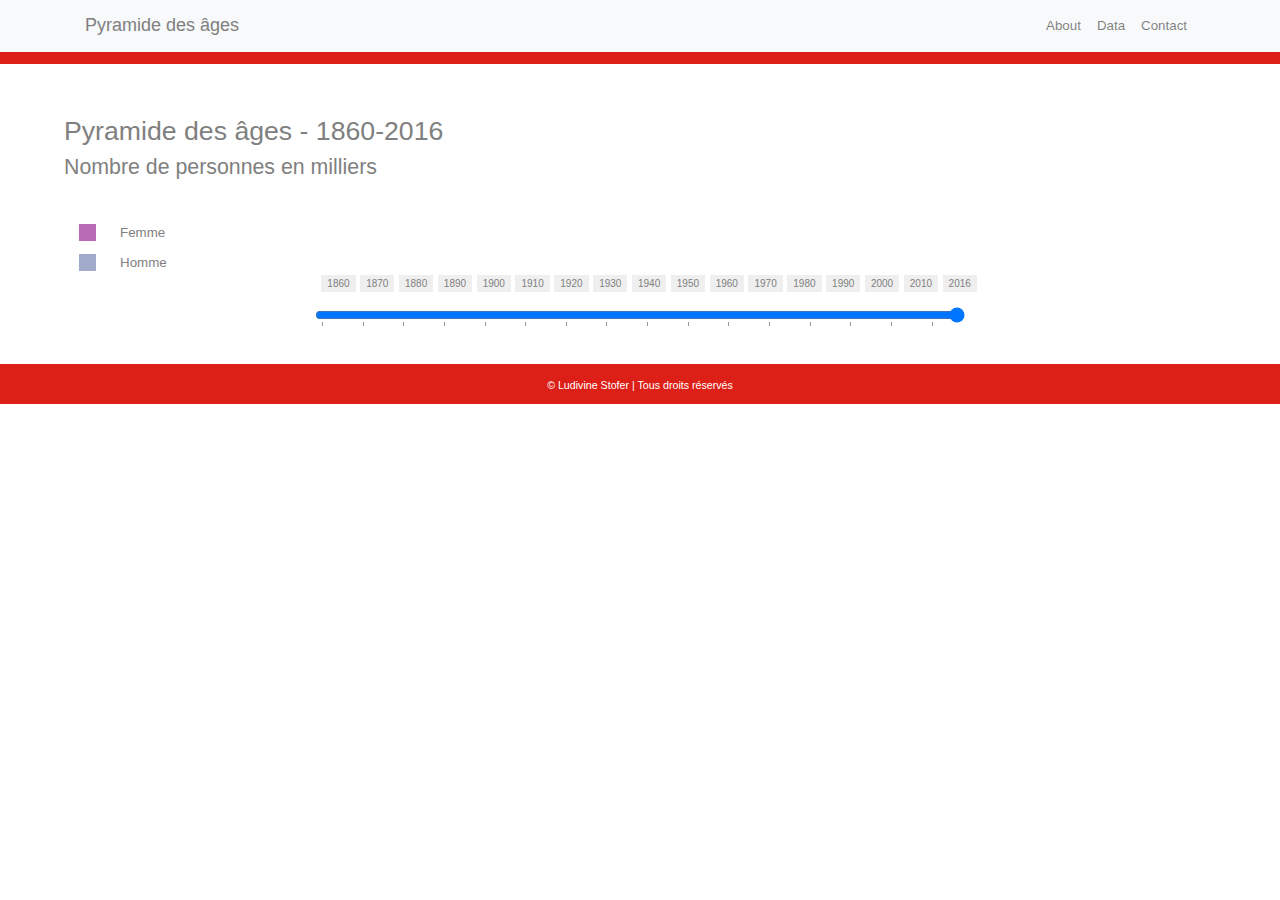
<file: Template/index.html>
<!DOCTYPE html>
<html>
<head>
  <meta charset="utf-8"/>
  <title>Pyramide des âges</title>
  <!-- Libraries -->
  <script src="https://d3js.org/d3.v4.min.js"></script>
  <link href="https://fonts.googleapis.com/icon?family=Material+Icons" rel="stylesheet">
  <link rel="stylesheet" href="https://maxcdn.bootstrapcdn.com/bootstrap/4.0.0-beta.2/css/bootstrap.min.css">
<script src="https://ajax.googleapis.com/ajax/libs/jquery/3.2.1/jquery.min.js"></script>
<script src="https://cdnjs.cloudflare.com/ajax/libs/popper.js/1.12.6/umd/popper.min.js"></script>
<script src="https://maxcdn.bootstrapcdn.com/bootstrap/4.0.0-beta.2/js/bootstrap.min.js"></script>
<link rel ="stylesheet" href="../Static/style.css" />
<script src="../Data/data1.js"></script>

</head>
<body>


<!-- Header -->

<header>
        <nav class="navbar navbar-expand-sm bg-light navbar-light">
          <div class="container">
              <div class="navbar-header">
                  <a class="active">Pyramide des âges</a>
              </div>
            <ul class="navbar-nav">
              <li class="nav-item"><a class="nav-link" href="About.html">About</a></li>
              <li class="nav-item"><a class="nav-link" href="Data.html">Data</a></li>
              <li class="nav-item"><a class="nav-link" href="Contact.html">Contact</a></li>
            </ul>
          </div>
        </nav>
</header>

<div id = "banner2">
</div>

<!-- Main -->
<div id = "title">
  <h1>Pyramide des âges - 1860-2016</h1>
  <h2>Nombre de personnes en milliers</h2>
  <p id="year"></p>
  <p id="aff"></p>

</div>
  <!-- Légende -->
    <svg width="100%" height="60">
     <rect x="80" y="10" width="15" height="15"
      style="fill:#890883;stroke:#890883;stroke-width:2;opacity:0.6" />
         <text x="120" y="22" fill="grey">Femme</text>
      <rect x="80" y="40" width="15" height="15"
       style="fill:#6473aa;stroke:#6473aa;stroke-width:2;opacity:0.6" />
          <text x="120" y="52" fill="grey">Homme</text>
  </svg>

<!-- Graphic -->
<div id="graphic"></div>

<!-- Boutons années -->
<div class = "boutons">
  <input type = "button"  id = "b1" name="button" value = 1860></input>
  <input type = "button"  id = "b2" name="button" value = 1870 ></input>
  <input type = "button"  id = "b3" name="button" value = 1880 ></input>
  <input type = "button"  id = "b4" name="button" value = 1890 ></input>
  <input type = "button"  id = "b5" name="button" value = 1900 ></input>
  <input type = "button"  id = "b6" name="button" value = 1910></input>
  <input type = "button"  id = "b7" name="button" value = 1920></input>
  <input type = "button"  id = "b8" name="button" value = 1930></input>
  <input type = "button"  id = "b9" name="button" value = 1940></input>
  <input type = "button"  id = "b10" name="button" value = 1950></input>
  <input type = "button"  id = "b11" name="button" value = 1960></input>
  <input type = "button"  id = "b12" name="button" value = 1970></input>
  <input type = "button"  id = "b13" name="button" value = 1980></input>
  <input type = "button"  id = "b14" name="button" value = 1990></input>
  <input type = "button"  id = "b15" name="button" value = 2000></input>
  <input type = "button"  id = "b16" name="button" value = 2010></input>
  <input type = "button"  id = "b17" name="button" value = 2016></input>
</div>
<!-- Button PLAY / PAUSE -->
<!-- PLAY -->
<span id = "play" style="font-size:30px;cursor:pointer"><i class="material-icons">play_circle_outline</i></span>
<!-- PAUSE -->
<span id = "pause" style="font-size:30px;cursor:pointer; display: none;"><i class="material-icons">pause_circle_outline</i></span>



<!-- Slider -->
<div id="slider">
    <input type="range" name="" id="slider1" class = "yearChange" max="2016"  min ="1860" step = 1 value = "2016" list="steplist">
<datalist id="steplist">
    <option>1860</option>
    <option>1870</option>
    <option>1880</option>
    <option>1890</option>
    <option>1900</option>
    <option>1910</option>
    <option>1920</option>
    <option>1930</option>
    <option>1940</option>
    <option>1950</option>
    <option>1960</option>
    <option>1970</option>
    <option>1980</option>
    <option>1990</option>
    <option>2000</option>
    <option>2010</option>
</datalist>
</div>




<!-- Footer -->
<div id = "footer">
  <p> © Ludivine Stofer | Tous droits réservés </p>
</div>

<script src="../Static/index.js"></script>
<script> APP.main(); </script>
</body>
</html>
</file>
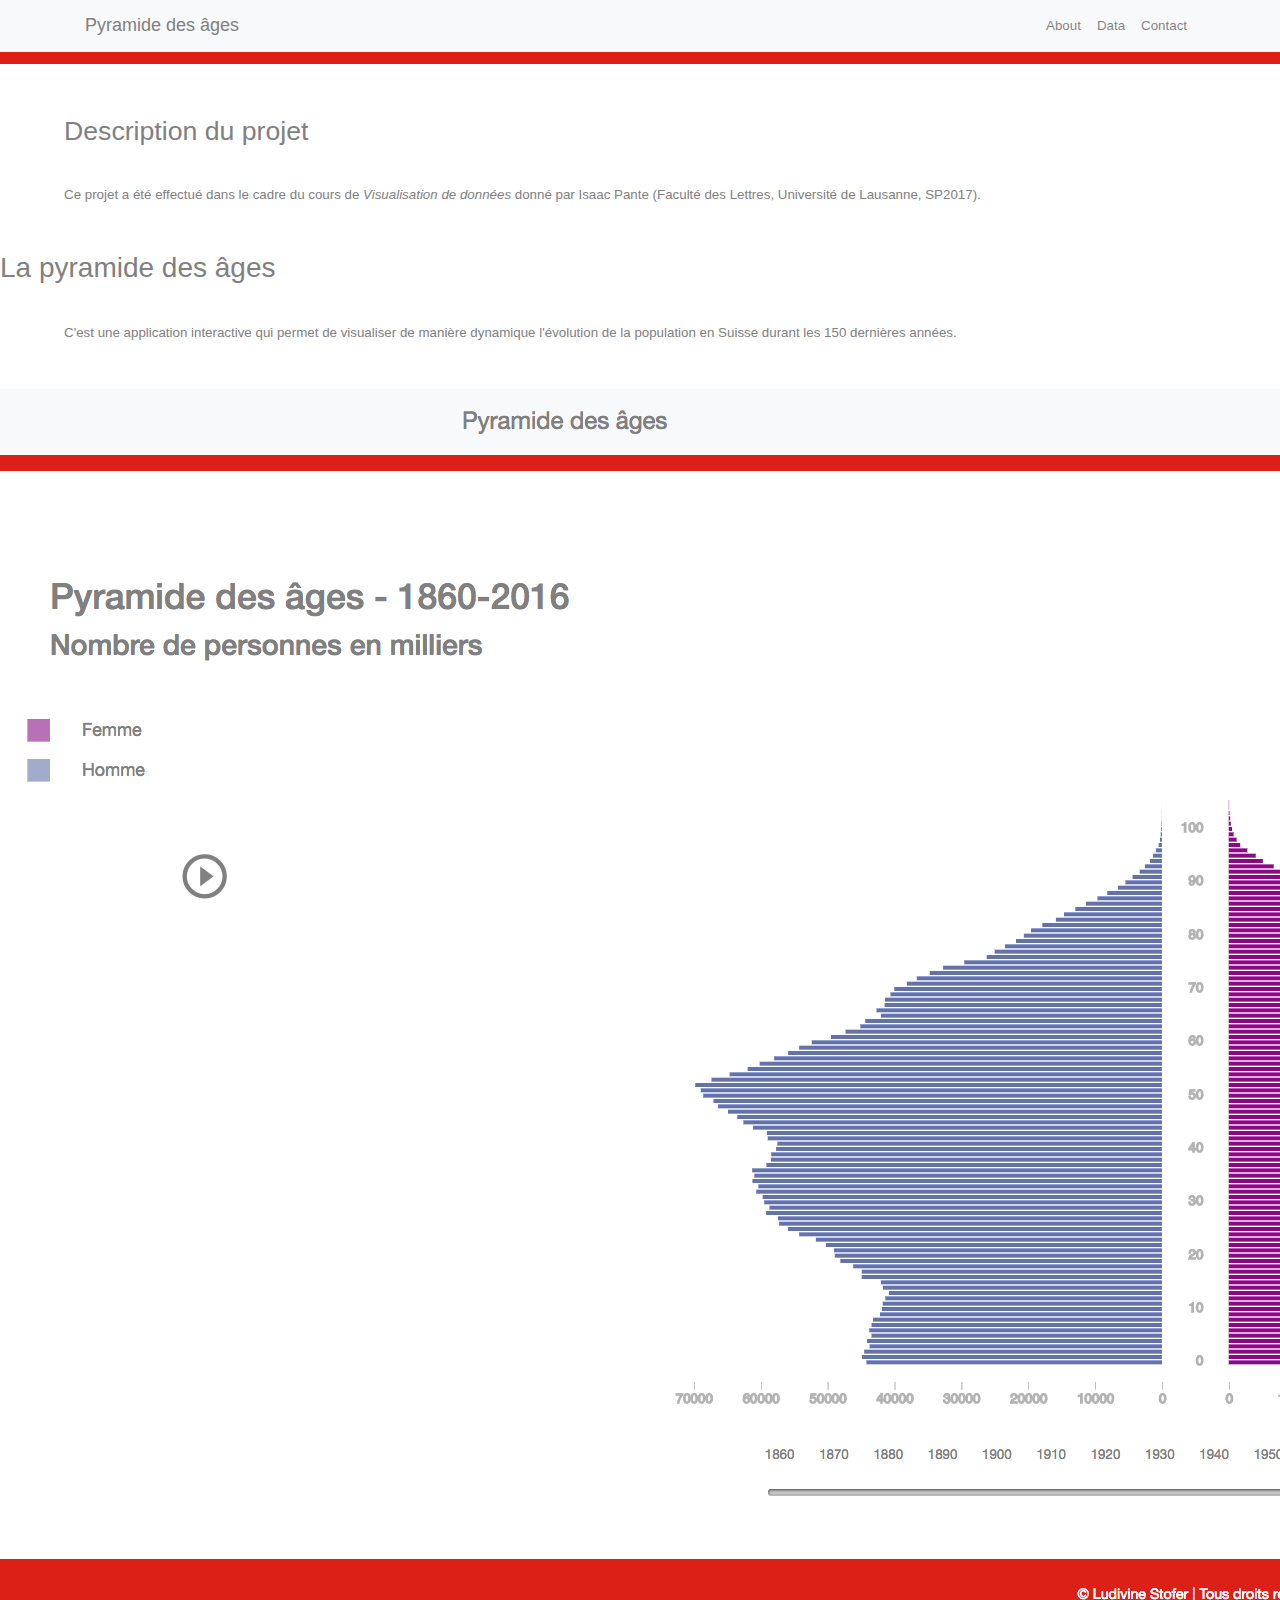
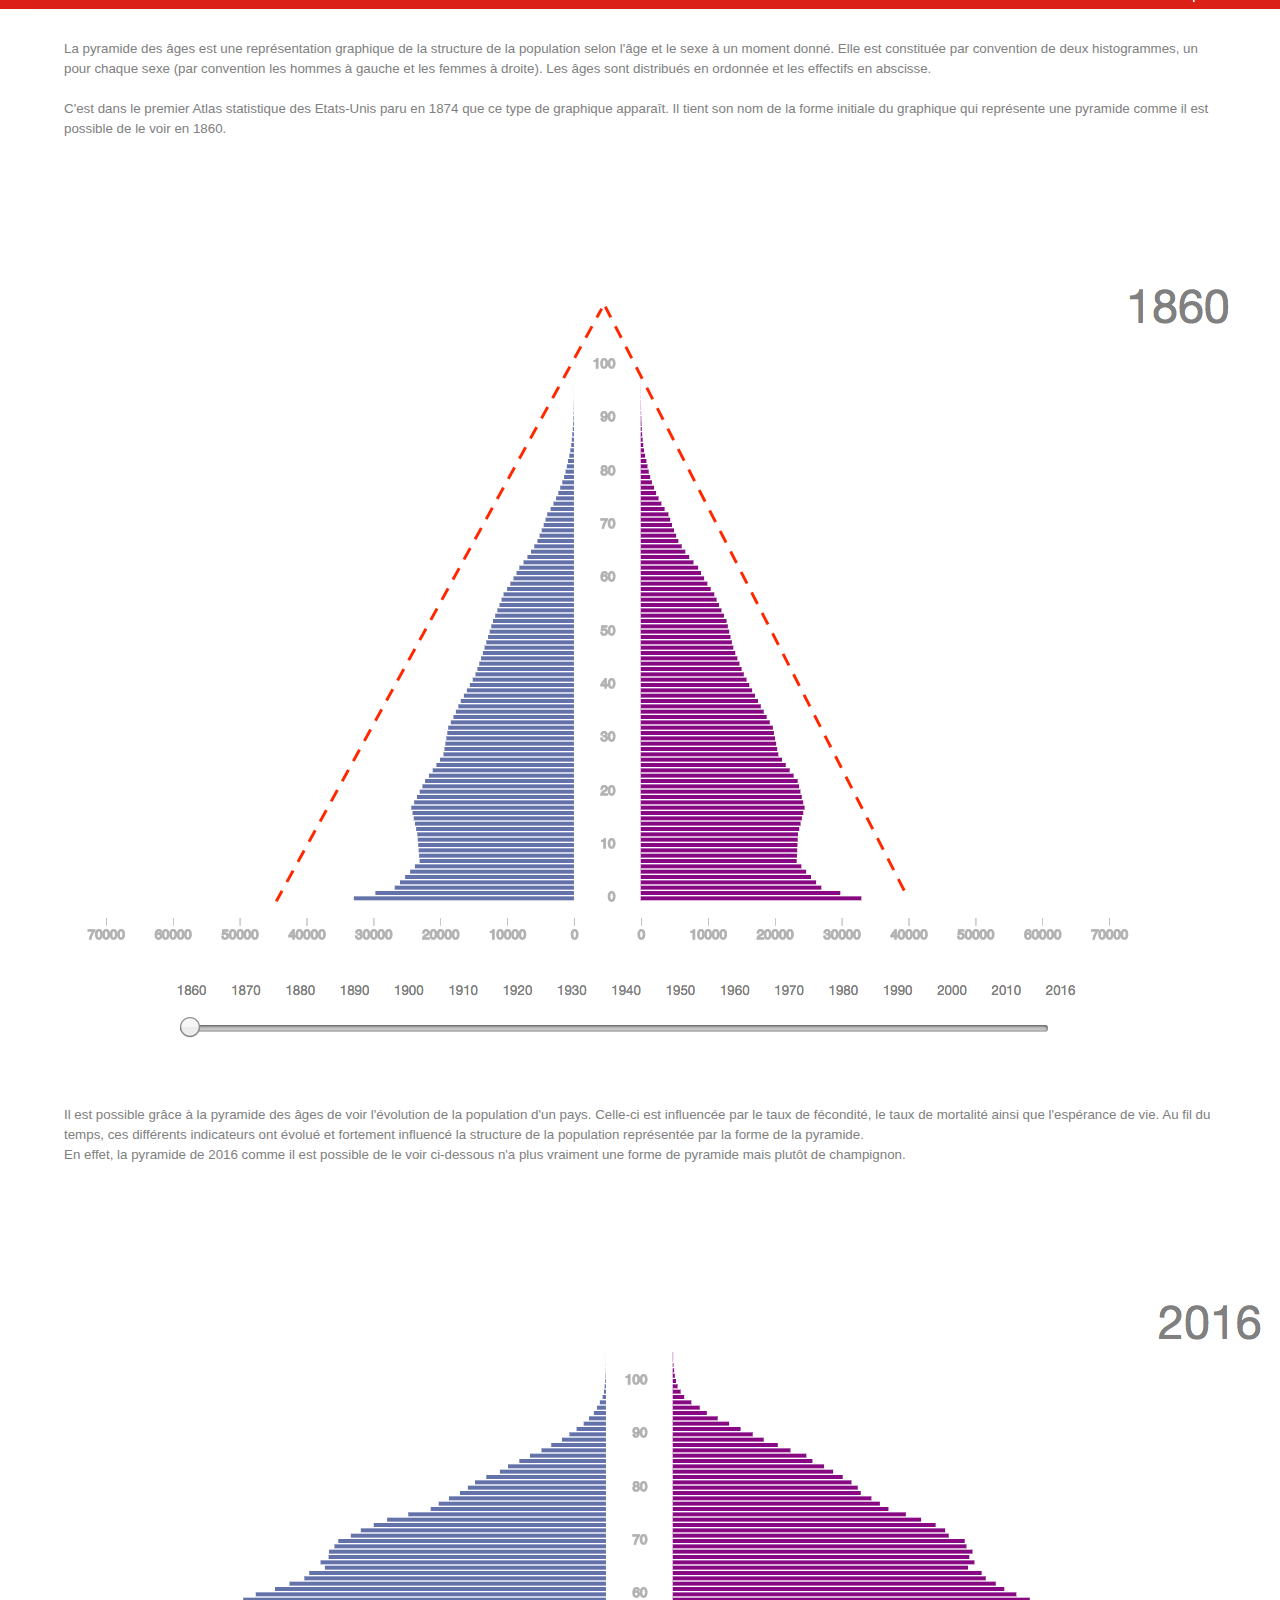
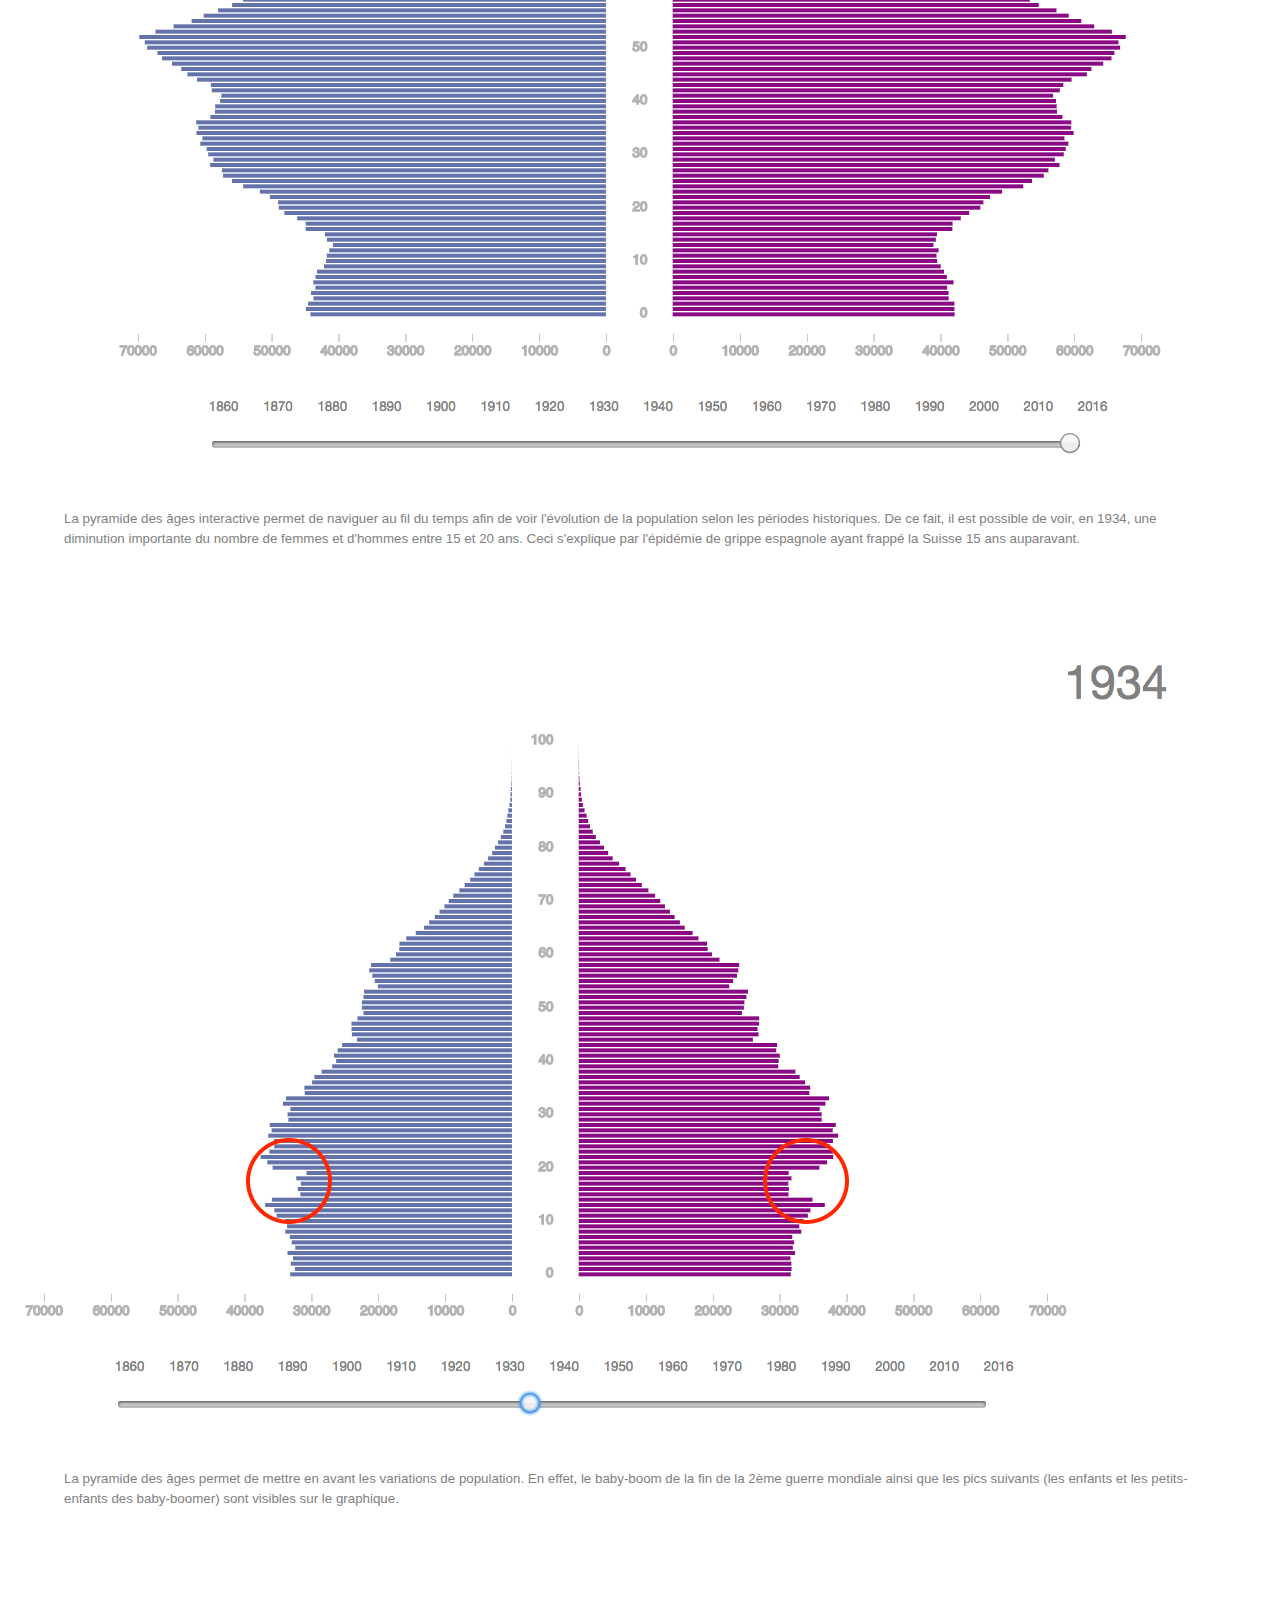
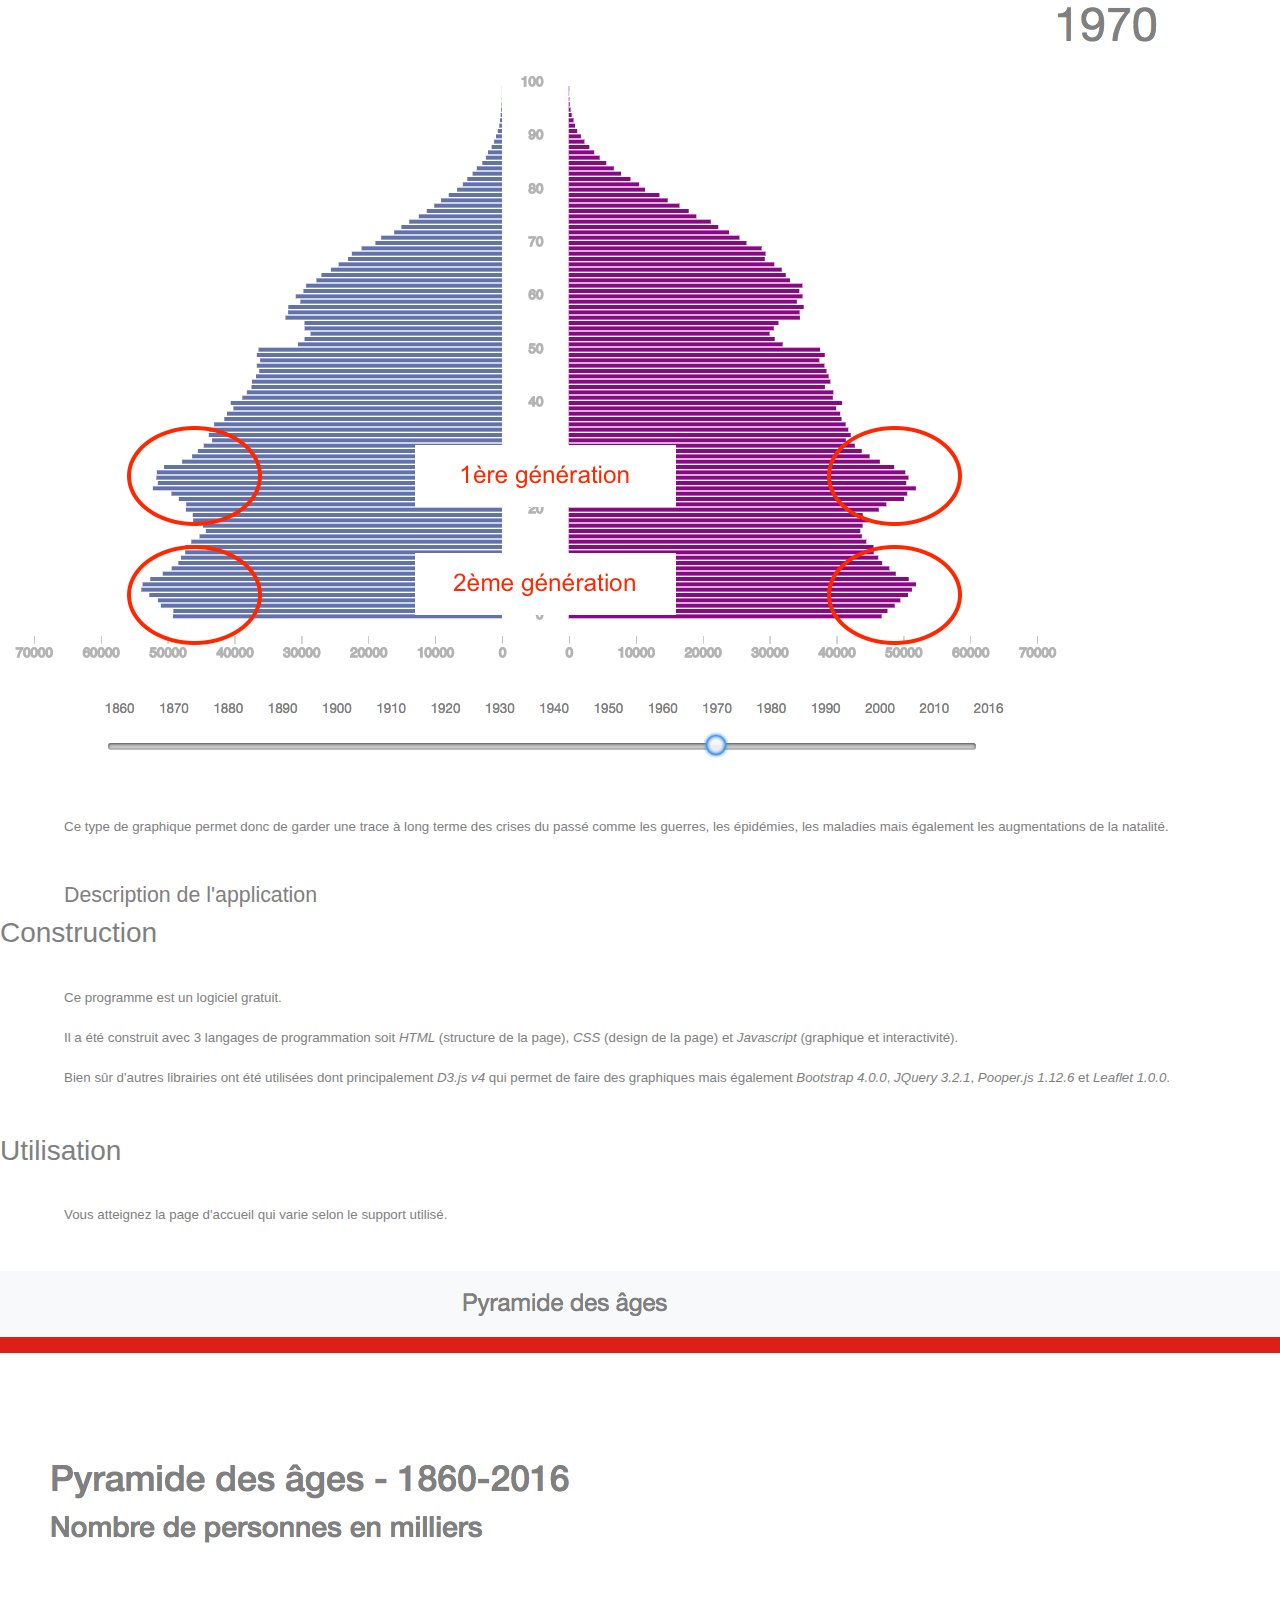
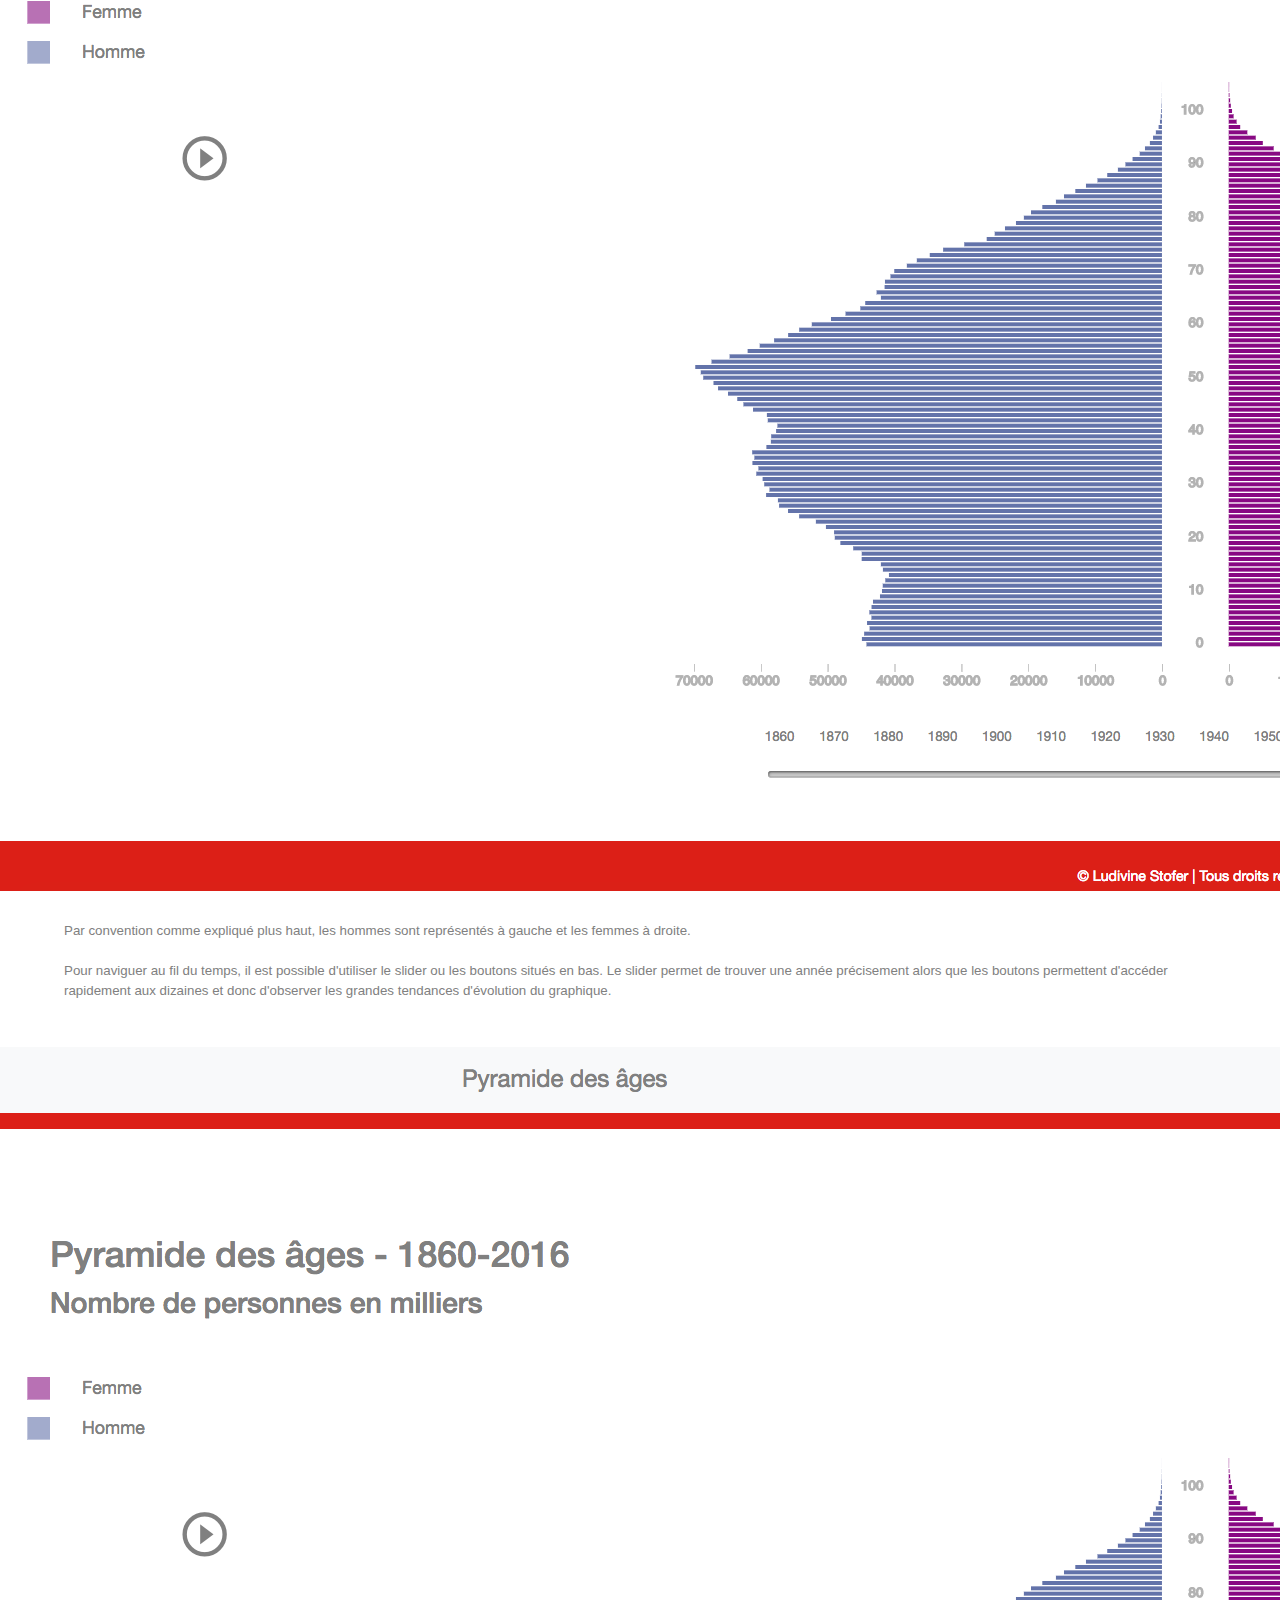
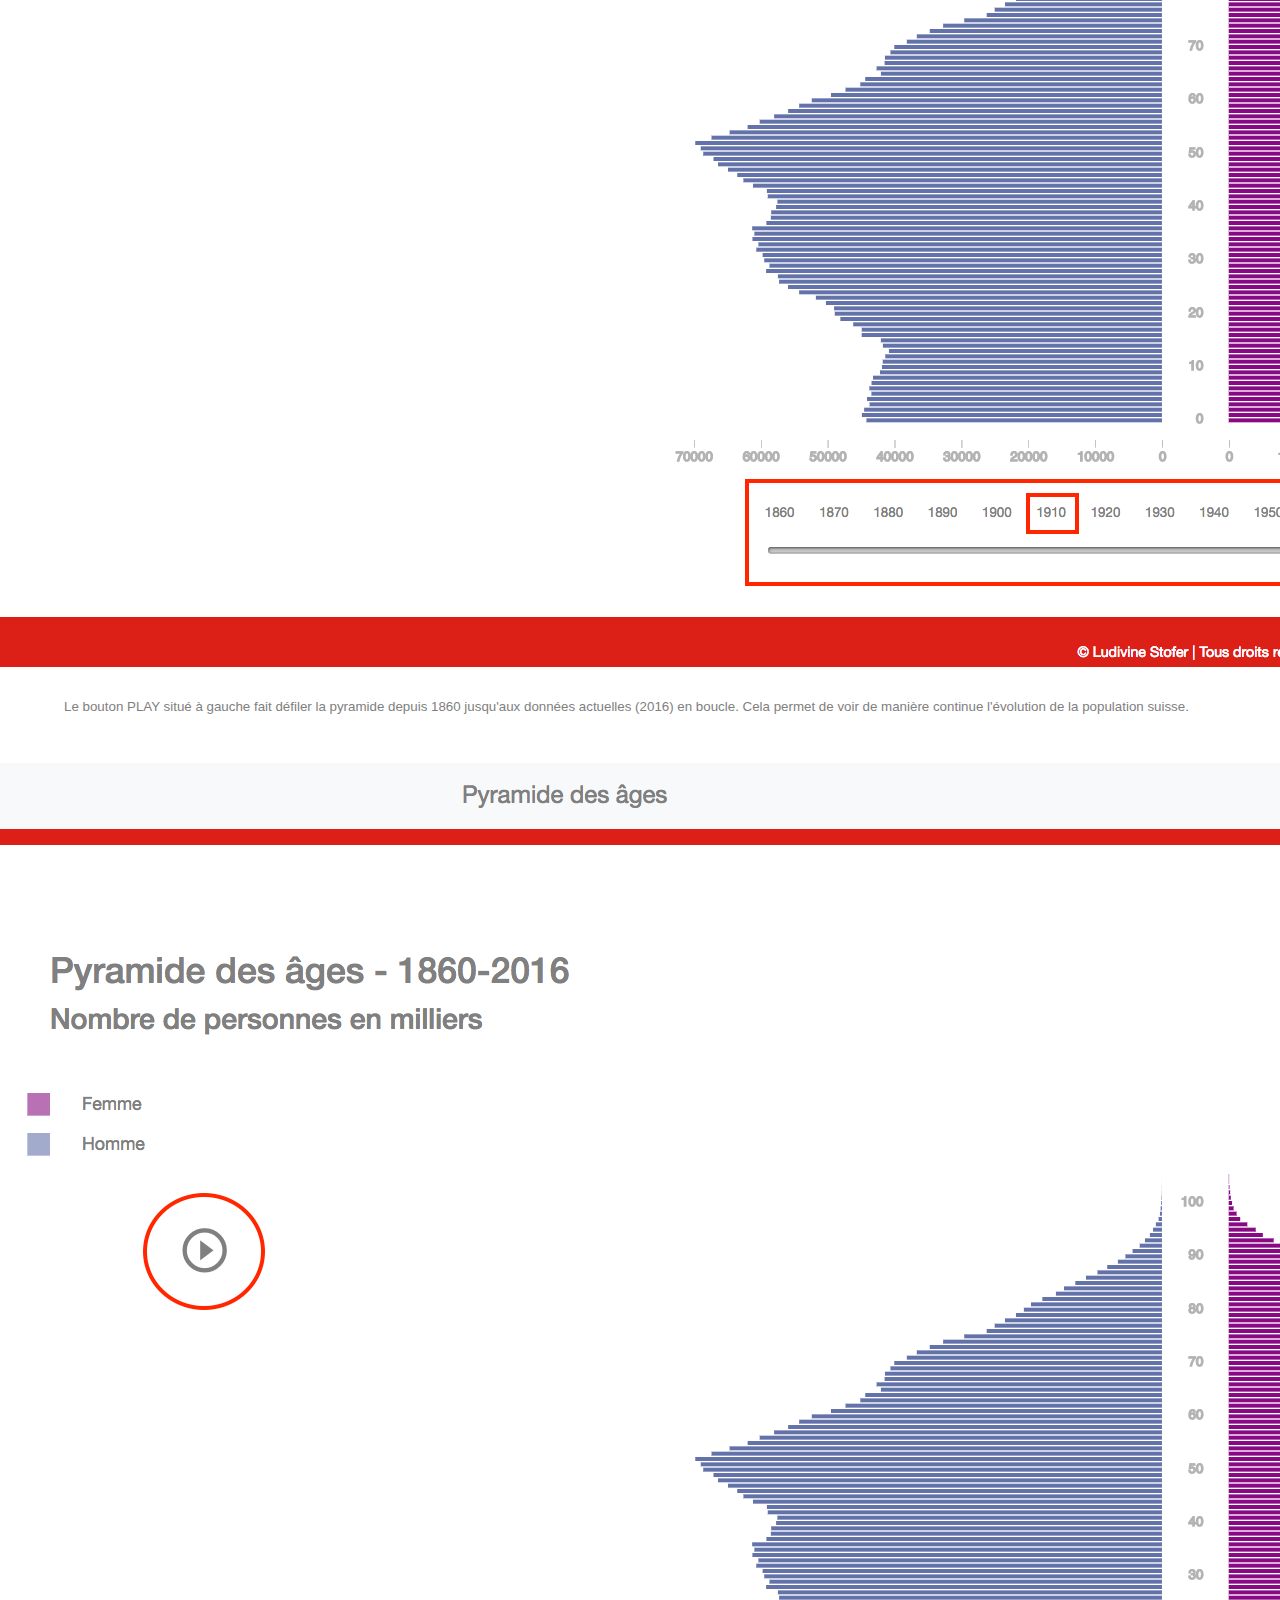
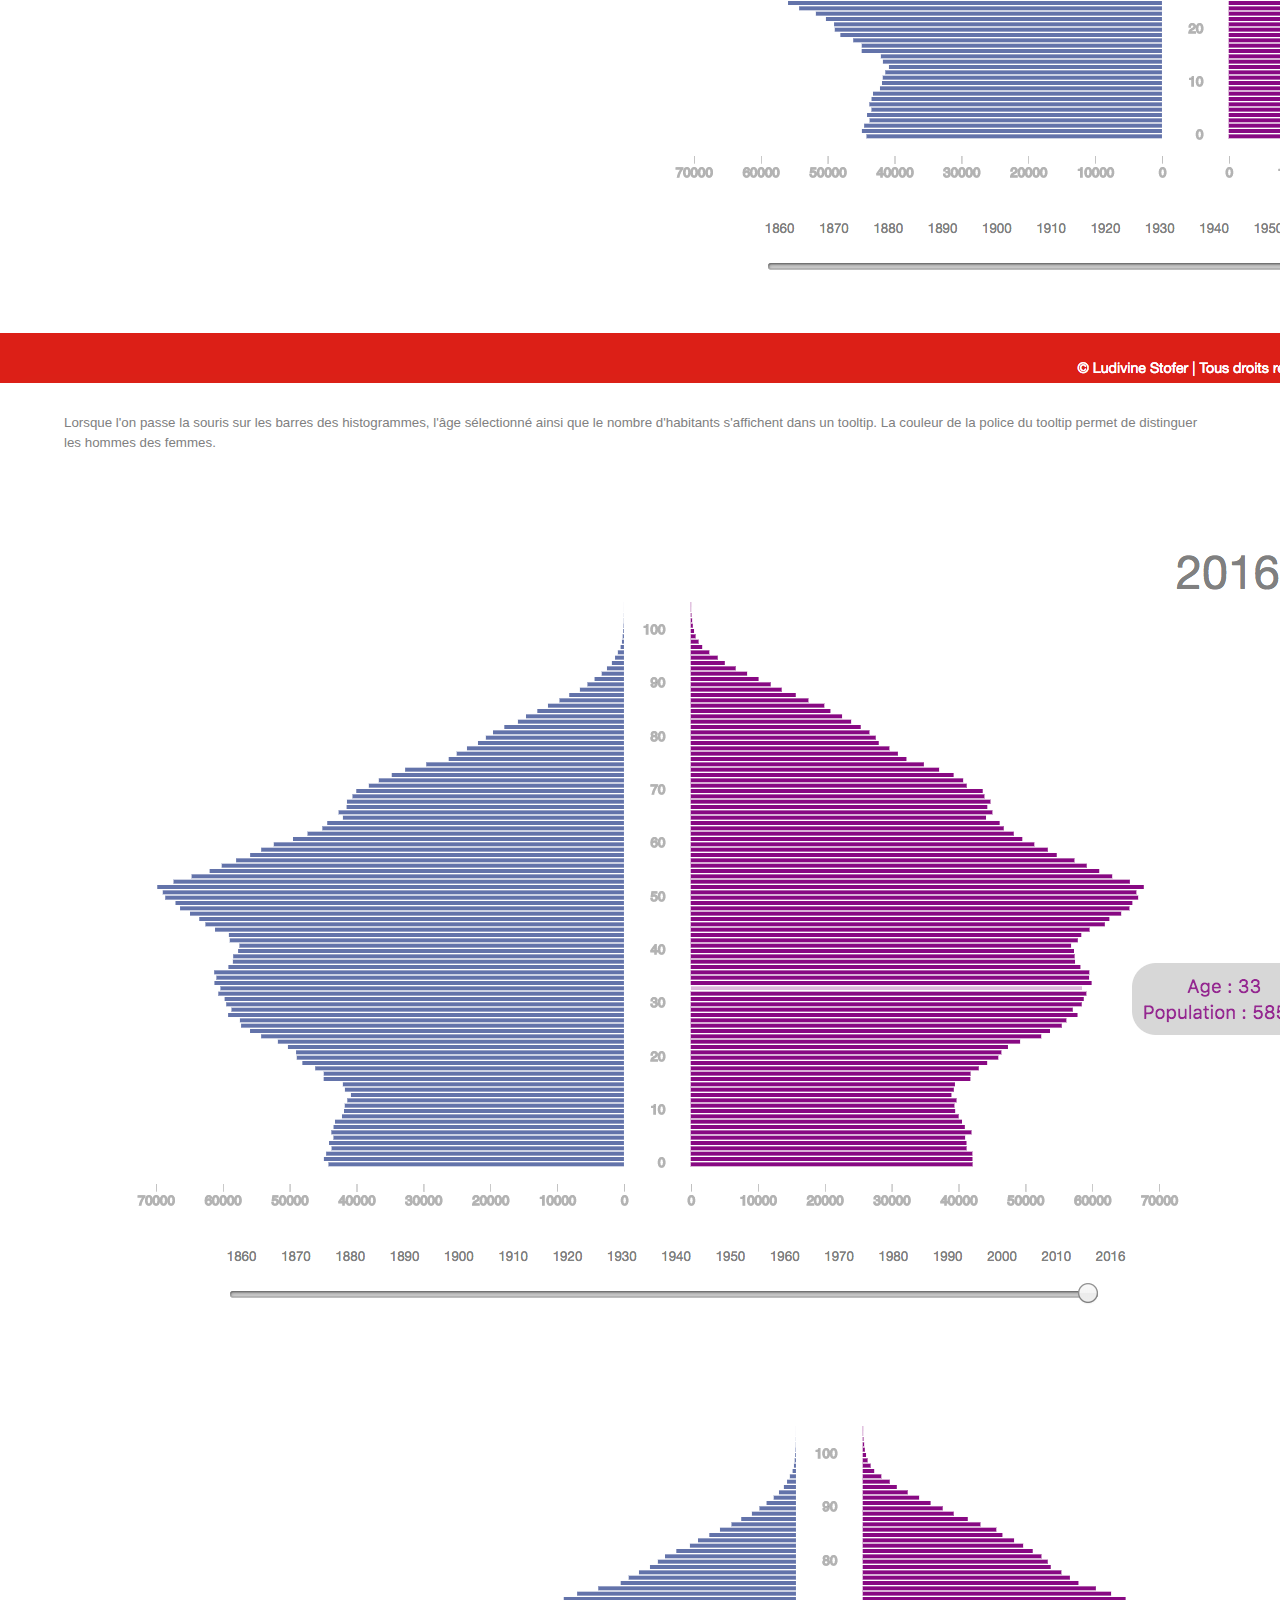
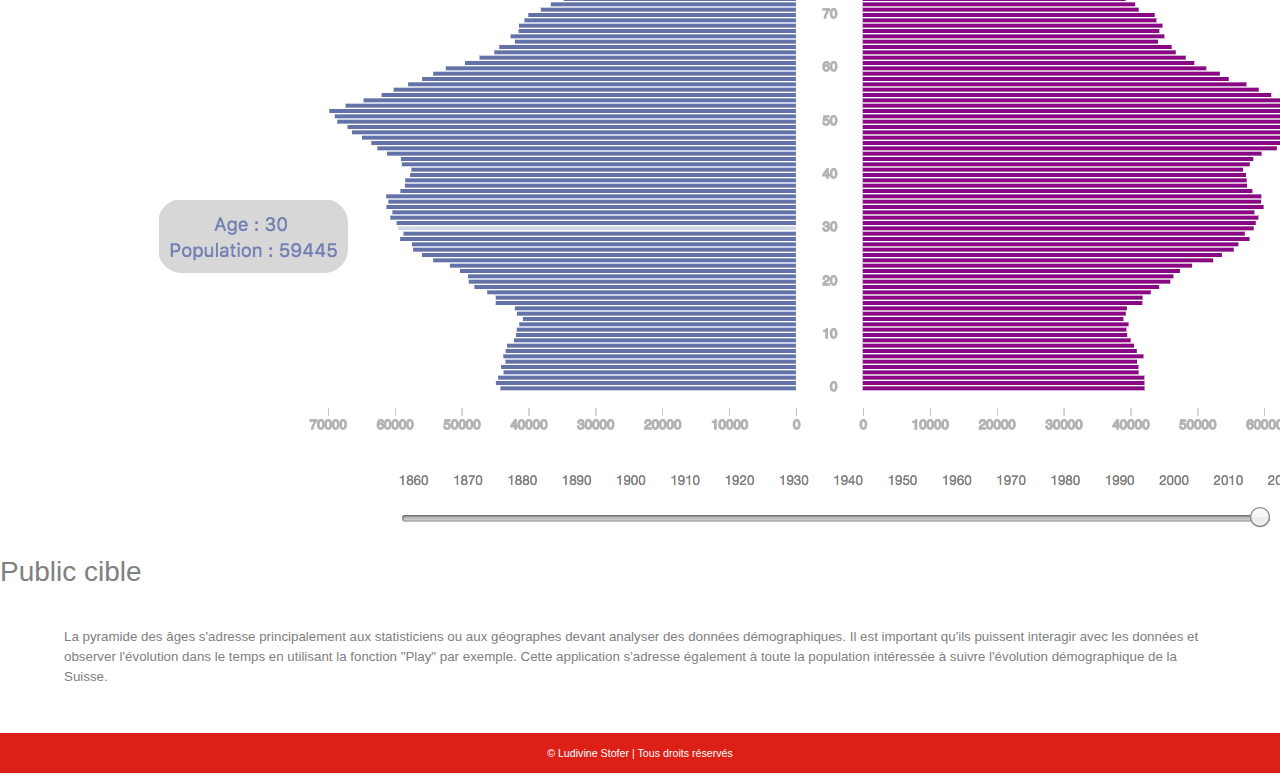
<file: Template/About.html>
<!DOCTYPE html>
<html>
<head>
  <meta charset="utf-8"/>
  <title>Pyramide des âges</title>
  <!-- Libraries -->
  <script src="https://d3js.org/d3.v4.min.js"></script>
  <link rel="stylesheet" href="https://maxcdn.bootstrapcdn.com/bootstrap/4.0.0-beta.2/css/bootstrap.min.css">
<script src="https://ajax.googleapis.com/ajax/libs/jquery/3.2.1/jquery.min.js"></script>
<script src="https://cdnjs.cloudflare.com/ajax/libs/popper.js/1.12.6/umd/popper.min.js"></script>
<script src="https://maxcdn.bootstrapcdn.com/bootstrap/4.0.0-beta.2/js/bootstrap.min.js"></script>
  <link rel ="stylesheet" href="../Static/style.css" />

</head>
<body>

<!-- Header -->

<header>
        <nav class="navbar navbar-expand-sm bg-light navbar-light">
          <div class="container">
              <div class="navbar-header">
                <a class="active" class="nav-link" href="index.html">Pyramide des âges</a>
              </div>
            <ul class="navbar-nav">
              <li class="nav-item"><a class="nav-link" href="About.html">About</a></li>
              <li class="nav-item"><a class="nav-link" href="Data.html">Data</a></li>
              <li class="nav-item"><a class="nav-link" href="Contact.html">Contact</a></li>
            </ul>
          </div>
        </nav>
</header>

<div id = "banner2">
</div>

<!-- Main -->
<div id = "main_about">
  <h1>Description du projet</h1>
  <p>  Ce projet a été effectué dans le cadre du cours de <i>Visualisation de données</i> donné par Isaac Pante (Faculté des Lettres, Université de Lausanne, SP2017). </p>

  <h3>La pyramide des âges</h2>

  <p>C'est une application interactive qui permet de visualiser de manière dynamique l'évolution de la population en Suisse durant les 150 dernières années.</p>

  <img src="../Image/Screen_whole.png" alt="" class = "images"><br>

  <p>La pyramide des âges est une représentation graphique de la structure de la population selon l'âge et le sexe à un moment donné. Elle est constituée par convention de deux histogrammes, un pour chaque sexe (par convention les hommes à gauche et les femmes à droite). Les âges sont distribués en ordonnée et les effectifs en abscisse.<br><br>

  C'est dans le premier Atlas statistique des Etats-Unis paru en 1874 que ce type de graphique apparaît. Il tient son nom de la forme initiale du graphique qui représente une pyramide comme il est possible de le voir en 1860. </p>

  <img src="../Image/1860.png" alt="" class = "images">

  <p>Il est possible grâce à la pyramide des âges de voir l'évolution de la population d'un pays. Celle-ci est influencée par le taux de fécondité, le taux de mortalité ainsi que l'espérance de vie. Au fil du temps, ces différents indicateurs ont évolué et fortement influencé la structure de la population représentée par la forme de la pyramide.<br>
  En effet, la pyramide de 2016 comme il est possible de le voir ci-dessous n'a plus vraiment une forme de pyramide mais plutôt de champignon.
  </p>

  <img src="../Image/2016.png" alt="" class = "images">

  <p>La pyramide des âges interactive permet de naviguer au fil du temps afin de voir l'évolution de la population selon les périodes historiques. De ce fait, il est possible de voir, en 1934, une diminution importante du nombre de femmes et d'hommes entre 15 et 20 ans. Ceci s'explique par l'épidémie de grippe espagnole ayant frappé la Suisse 15 ans auparavant. </p>

  <img src="../Image/1934.png" alt="" class = "images">

  <p>La pyramide des âges permet de mettre en avant les variations de population. En effet, le baby-boom de la fin de la 2ème guerre mondiale ainsi que les pics suivants (les enfants et les petits-enfants des baby-boomer) sont visibles sur le graphique. </p>

  <img src="../Image/1970.png" alt="" class = "images">

  <p>Ce  type de graphique permet  donc de garder une trace à long terme des crises du passé comme les guerres, les épidémies, les maladies mais également les augmentations de la natalité. </p>

  <h2>Description de l'application</h2>

  <h3>Construction</h3>

  <p>Ce programme est un logiciel gratuit.<br><br>

  Il a été construit avec 3 langages de programmation soit <i>HTML</i> (structure de la page), <i>CSS</i> (design de la page) et <i>Javascript</i> (graphique et interactivité).<br><br>

  Bien sûr d'autres librairies ont été utilisées dont principalement <i>D3.js v4</i> qui permet de faire des graphiques mais également <i>Bootstrap 4.0.0</i>, <i>JQuery 3.2.1</i>, <i>Pooper.js 1.12.6</i> et <i>Leaflet 1.0.0</i>.</p>

  <h3>Utilisation</h3>

  <p>Vous atteignez la page d'accueil qui varie selon le support utilisé. </p>

  <img src="../Image/Screen_whole.png" alt="" class = "images">

  <p>Par convention comme expliqué plus haut, les hommes sont représentés à gauche et les femmes à droite.<br><br>

  Pour naviguer au fil du temps, il est possible d'utiliser le slider ou les boutons situés en bas.
  Le slider permet de trouver une année précisement alors que les boutons permettent d'accéder rapidement aux dizaines et donc d'observer les grandes tendances d'évolution du graphique.</p>

  <img src="../Image/Screen_boutons.png" alt="" class = "images">

  <p>Le bouton PLAY situé à gauche fait défiler la pyramide depuis 1860 jusqu'aux données actuelles (2016) en boucle. Cela permet de voir de manière continue l'évolution de la population suisse. </p>

  <img src="../Image/Screen_play.png" alt="" class = "images">

  <p>Lorsque l'on passe la souris sur les barres des histogrammes, l'âge sélectionné ainsi que le nombre d'habitants s'affichent dans un tooltip. La couleur de la police du tooltip permet de distinguer les hommes des femmes. </p>

  <img src="../Image/tooltip_f.png" alt="" class = "images">
  <img src="../Image/tooltip_h.png" alt="" class = "images">

  <h3>Public cible</h3>

  <p>La pyramide des âges s'adresse principalement aux statisticiens ou aux géographes devant analyser des données démographiques. Il est important qu'ils puissent interagir avec les données et observer l'évolution dans le temps en utilisant la fonction "Play" par exemple. Cette application s'adresse également à toute la population intéressée à suivre l'évolution démographique de la Suisse. </p>

</div>


<!-- Footer -->
<div id = "footer">
  <p> © Ludivine Stofer | Tous droits réservés </p>
</div>


</body>
<script src="../Data/data1.js"></script>
<script src="../Static/index.js"></script>
</html>
</file>
<file: Static/style.css>
body{
  font-family: "Helvetica Neue", Helvetica, Arial, sans-serif;
  font-size: 10pt;
  margin: 0;
  padding: 0;
  width: 100vw;
  overflow-x: hidden;
  color: grey;
}

h1 {
  position: relative;
  margin-top: 4%;
  left: 5%;
  font-size: 20pt;
}

h2 {
  position: relative;
  left: 5%;
  font-size: 16pt;
}

#banner2 {
  display: block;
  background-color: #dc1f17;
  height: 12px;
  width: 100%;
}

header a {
  color: grey;
}

a:hover {
  color: black;
  text-decoration: none;
}

.navbar-header {
  font-size: 18px;
}

#main_contact {
  margin-top: 3%;
}

#Map {
  display: block;
  position: absolute;
  margin-left: 650px;
  margin-top: 10px;
  width: 400px;
  height: 450px;
  background-color: #999;
  border: 1px solid #003580;
}

#contact {
  padding: 30px 5%;
  width: 50%;
  height: 500px;
}

#main_data p{
  padding: 30px 5%;
}

#main_data table {
  margin-left: 5%;
}

#main_about p{
  padding: 30px 5%;
}


#title {
  position: relative;
  width: 100%;
  height: 100px;
}

#year {
  position: relative;
  text-align: left;
  top: 50%;
  left: 70%;
  font-size: 35px;
}

#aff {
  position: relative;
  text-align: left;
  bottom: -50%;
  left: 72%;
  font-size: 16px;
}

.tooltip {
  position: absolute;
  background-color: lightgrey;
  color: grey;
  border-radius: 18px;
  text-align: center;
  padding: 8px;
  margin-top: -20px;
  pointer-events: none;
}

#graphic {
  display: block;
  text-align: center;
}

svg {
  position: relative;
  top: 10%;
}

.female {
  fill : #890883;
}

.male {
  fill : #6473aa;
}


.axis line {
  stroke: grey;
  opacity: 0.5;
}

.axisY line {
  stroke: none;
}

.axis path {
  stroke: none;
}

.axisY path {
  stroke: none;
}

.axis text {
  stroke: grey;
  opacity: 0.6;
}

.axisY text {
  stroke: grey;
  opacity: 0.6;
}

.boutons {
  display: block;
  text-align: center;
  font-size: 10px;
  background-color: white;
  border: none;
  margin-left: 20px;
}

.boutons input {
  color: grey;
  border: none;
  margin-right: 1.8px;
}

#slider {
  width : 100%;
  height: 20px;
}

#slider1 {
  display: block;
  position: relative;
  margin-left: auto;
  margin-right: auto;
  bottom: 40px;
  width: 650px;
}

#play i{
  position: relative;
  margin-left: 10%;
  bottom: 460px;
  font-size: 40px;
  color: grey;
}

#pause i{
  position: relative;
  margin-left: 10%;
  bottom: 460px;
  font-size: 40px;
  color: grey;
}

#copyright {
  position: absolute;
  bottom: 0;
  font-size: 8pt;
  margin-bottom: 10px;
}

#footer {
  position: absolute;
  text-align: center;
  background-color: #dc1f17;
  height: 40px;
  width: 100%;
}

#footer p {
  margin-top: 1%;
  color: #ffffff;
  position: relative;
  font-size: 8pt;
</file>
